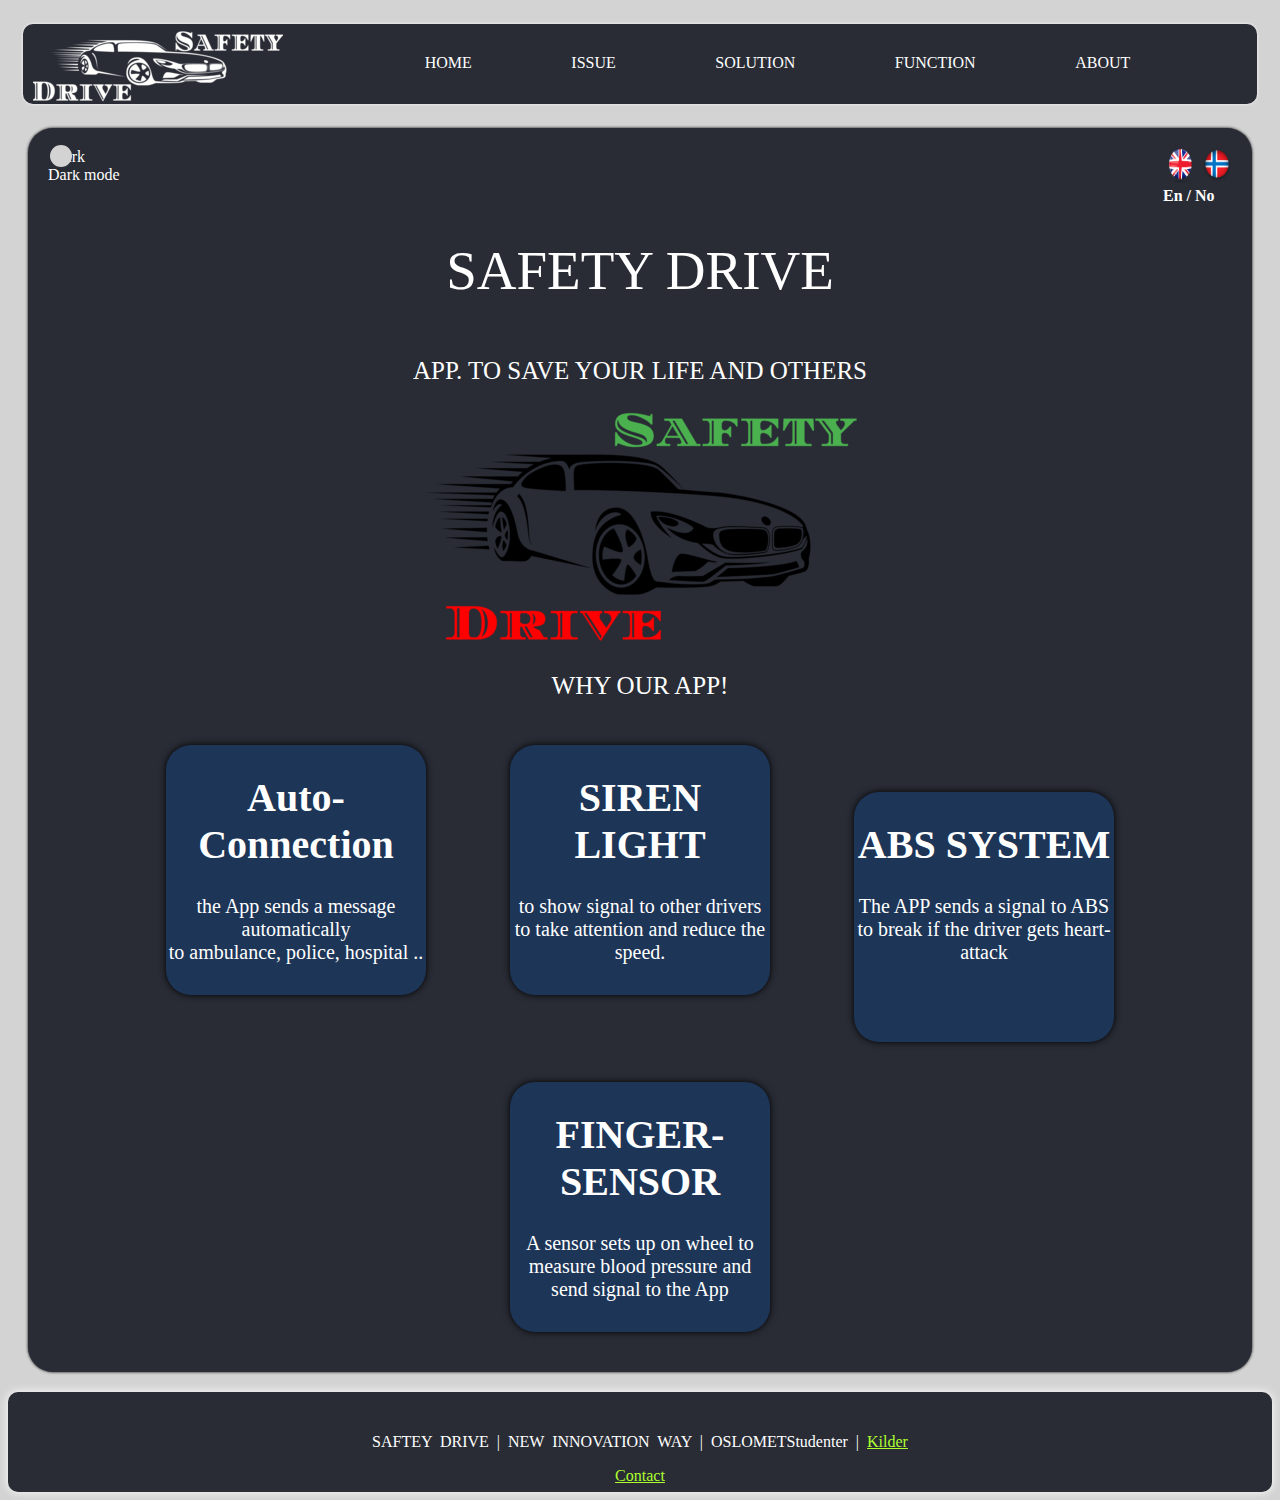
<file: index.html>
<!DOCTYPE html>
<html  lang="en" xmlns="http://www.w3.org/1999/html" xmlns:font-size="http://www.w3.org/1999/xhtml">
<head>
    <meta charset="UTF-8">
    <meta name="viewport" content="width=device-width, initial-scale=1.0">
    <title>SAFETY DRIVE</title>
    <link rel="stylesheet" type="text/css" href="style.css">
</head>

<!--=================body========================-->

<body>
  <header>
      <img src="image/logo3.png" alt="logo" class="logo">

      <div class="bg-div sticky">
          <a href="index.html">
              <img class="logo-img" src="image/logoo.png" alt="logo"  ALT="align box" ALIGN=CENTER>
          </a>
          <nav>

            <ul>

                <li><a href="index.html">HOME</a></li>
                <li><a href="Problemstilling.html">ISSUE</a></li>
                <li><a href="Løsning.html">SOLUTION</a></li>
                <li><a href="Funksjon.html">FUNCTION</a></li>
                <li><a href="OmOss.html">ABOUT</a></li>

              </ul>

            </nav>

        </div>
  </header>

<!--=================mainconten==================--->
<div class="mainContainer">
    <div>
        <section>
            <div class="bottun">
                <a href="index.html"> <img alt="EN.logo"  src="image/English%20flag%20button.png" height="35" width="35"></a>
                <a href="https://wenckelarsson.github.io/final-NO/index.html"><img alt="No logo" src="image/Norsk%20flag%20button.png"  height="35" width="30" alt="Norwegian language"></a>
                <strong>
                    <br>
                    En / No</strong>
            </div>
            <div>
               <input type="checkbox" class="checkbox" id="chk" onclick="colorModeSwitch()" onkeypress="colorModeSwitch()"/>
                <label class="switch" for="chk">
                    <div class="circle"></div>
                    Dark
                </label>
                <title>Dark-mode</title>
                <lable><br>Dark mode</lable>
               </div>
            <article>

                <header>

                    <p class="fontStyle">SAFETY DRIVE</p>
                    <p style="font-size: 25px">APP. TO SAVE YOUR LIFE AND OTHERS</p>
                    <img class="image-post" alt="Sefty drive app on car's screen" src="image/post4.png">
                    <p style="font-size: 25px">WHY OUR APP!</p>
                </header>
                <figure class="smallbox">
                    <h1>Auto-Connection</h1>
                    <p>the App sends a message automatically
                        <br>to ambulance, police, hospital ..
                    </p>
                </figure>
                <figure class="smallbox">
                    <h1>SIREN LIGHT</h1>

                    <p>to show signal to other drivers
                        <br> to take attention and reduce the speed.
                    </p>

                </figure>
                <figure class="smallbox">
                    <h1>ABS SYSTEM</h1>
                    <p>The APP sends a signal to ABS to break if the driver gets heart-attack</p>
                </figure>
                <figure class="smallbox">
                    <h1>FINGER-SENSOR</h1>
                    <p>A sensor sets up on wheel to measure blood pressure and send signal to the App</p>
                </figure>
            </article>
        </section>
    </div>
</div>

<!------------------footer-------------------->
  <footer>
      <p>SAFTEY DRIVE | NEW INNOVATION WAY | OSLOMETStudenter | <a style="color: greenyellow" href=image/final.pdf>Kilder</a></p>
      <article style="text-align: center">
          <a href="OmOss.html" style="color:greenyellow"> <p >Contact</p></a>
      </article>
  </footer>
  <!--=================Script========================-->
  <script>
    function colorModeSwitch () {
      const mode = localStorage['colorMode']
      document.body.classList.toggle('dark-mode', mode)
    }

    const checkbox         = document.querySelector('#chk')
          checkbox.checked = localStorage['colorMode']

    checkbox.addEventListener('change', () => {
      localStorage['colorMode'] = checkbox.checked || ""
      colorModeSwitch()
    })

    colorModeSwitch()
  </script>

</body>
</html>
</file>
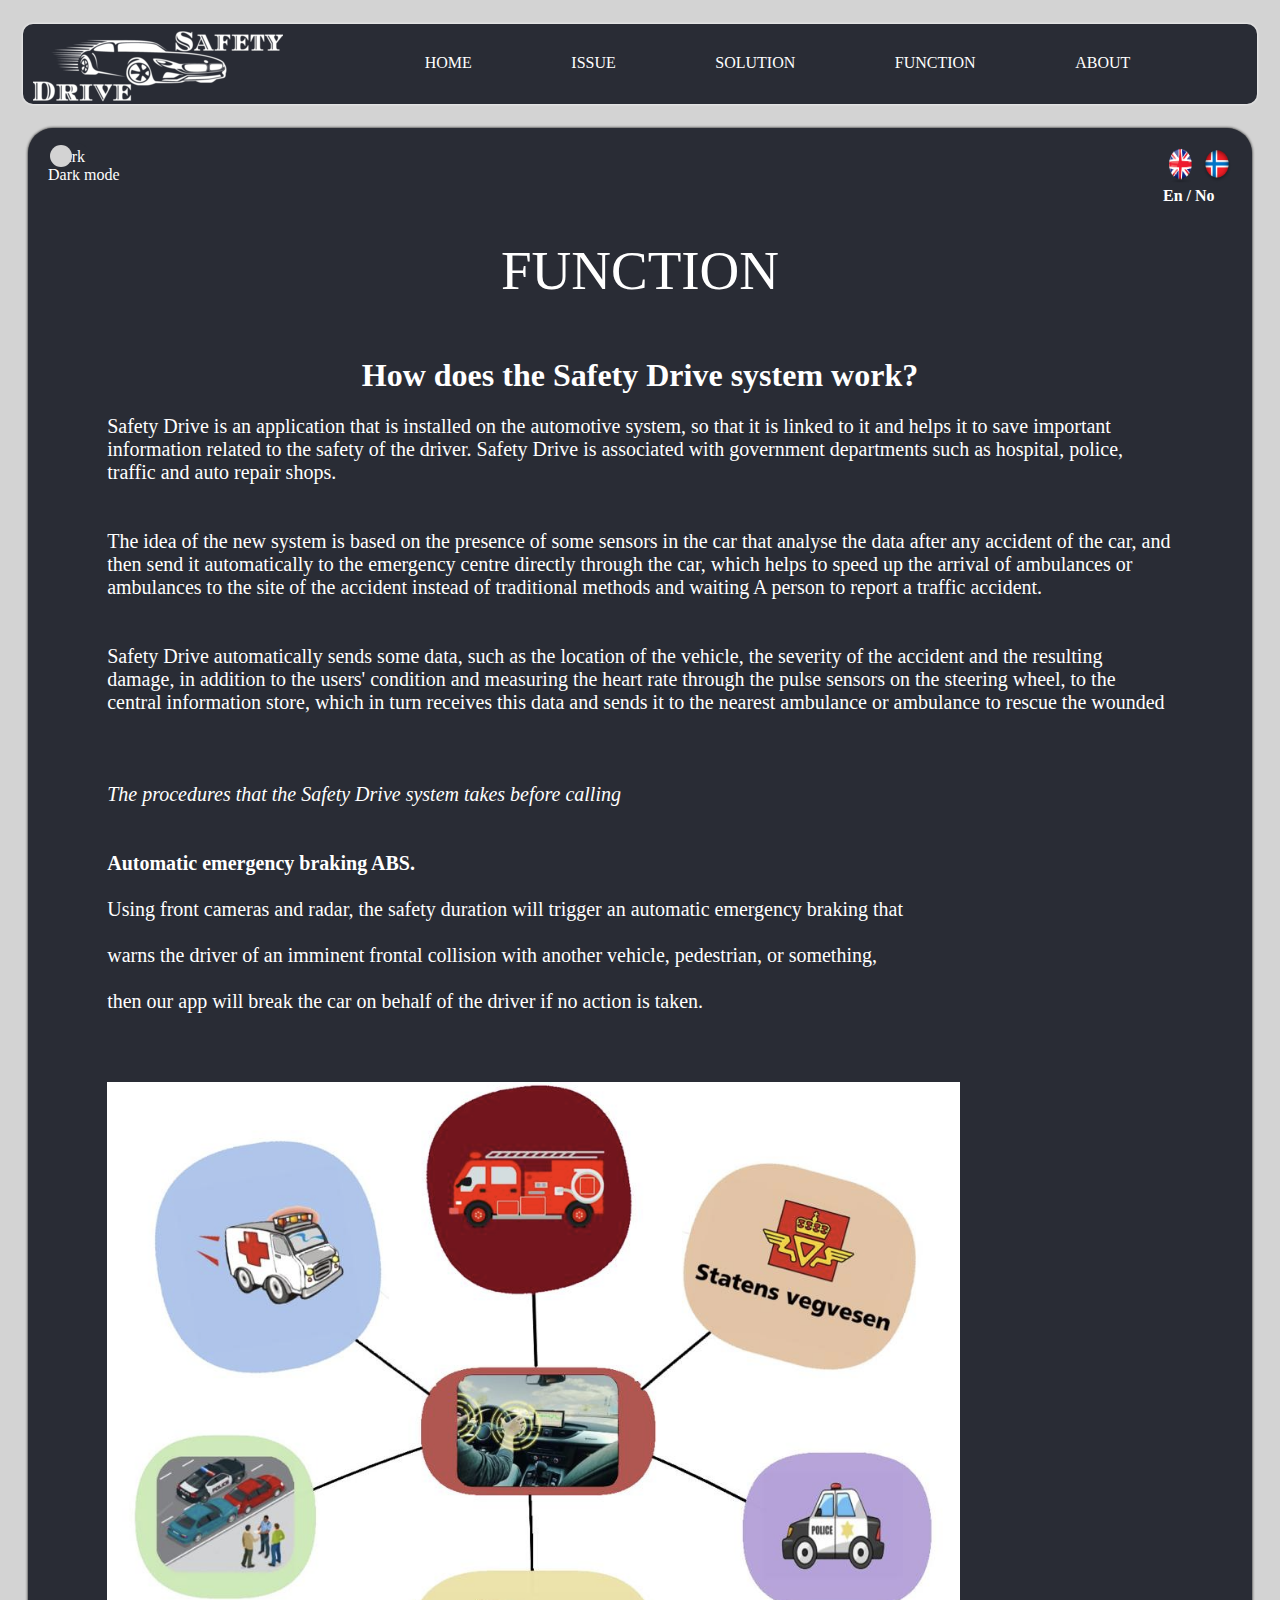
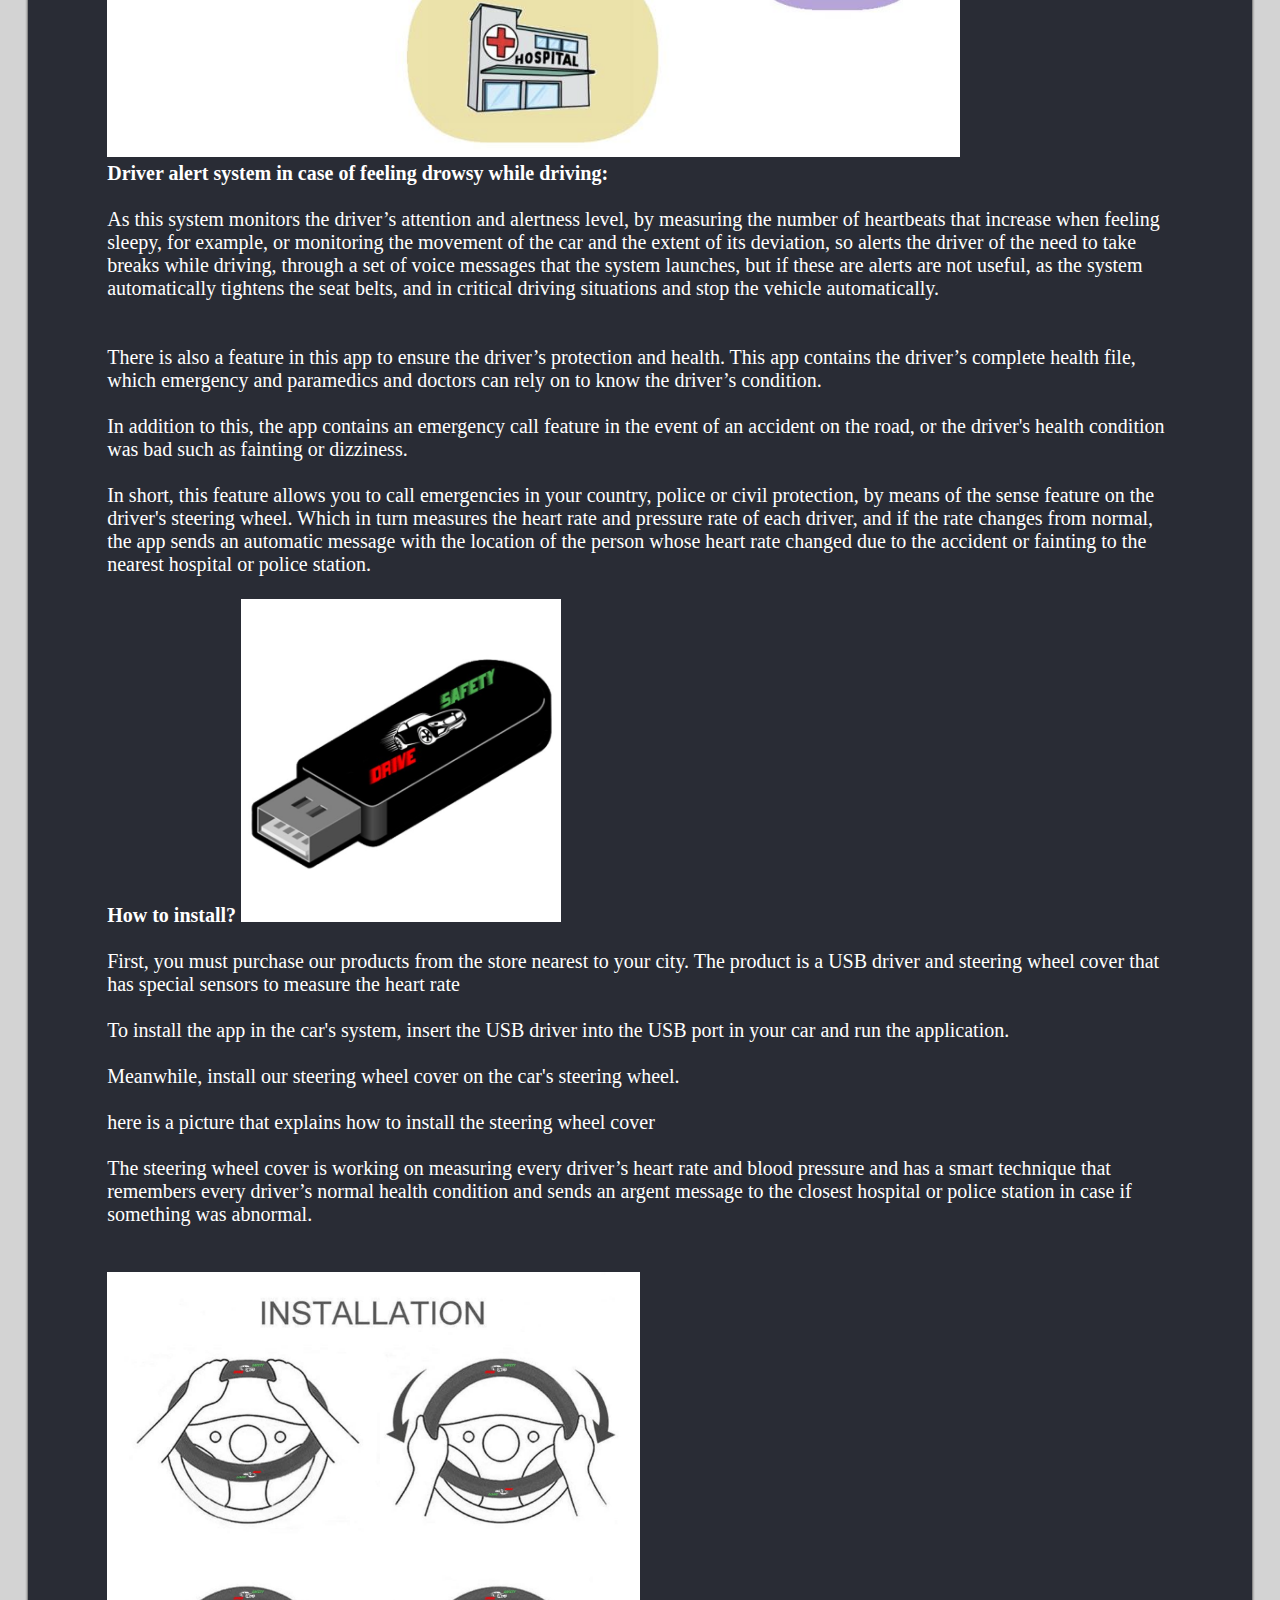
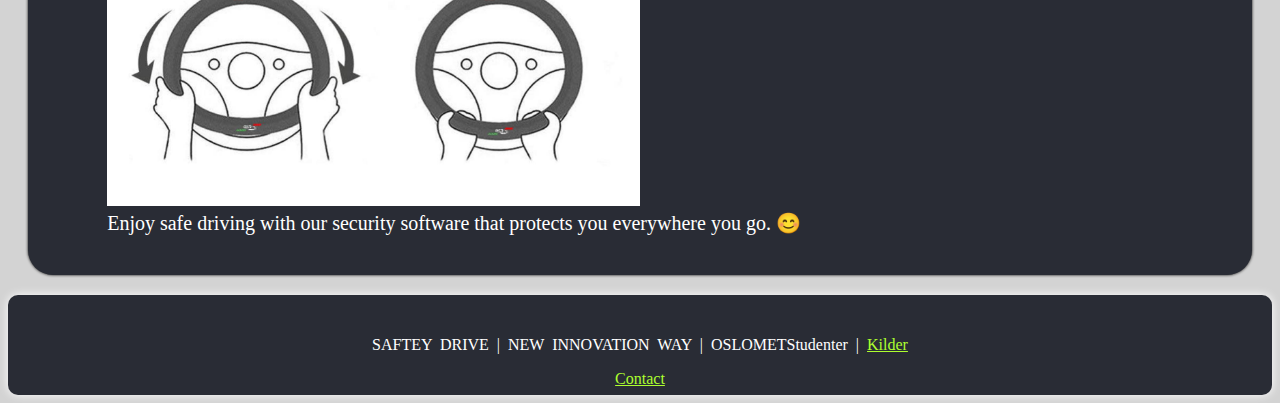
<file: Funksjon.html>
<!DOCTYPE html>
<html lang="en" xmlns="http://www.w3.org/1999/html">
<head>
    <meta charset="UTF-8">
    <meta name="viewport" content="width=device-width, initial-scale=1.0">
    <title>SAFETY DRIVE</title>
    <link rel="stylesheet" type="text/css" href="style.css">
</head>
<!--=================body========================-->
<body>

<header>
    <img src="image/logo3.png" class="logo" alt="logo">

    <div class="bg-div sticky">
        <a href="index.html">
            <img class="logo-img" src="image/logoo.png" alt="logo"  ALT="align box" ALIGN=CENTER>
        </a>
        <nav>
          <ul>
              <li><a href="index.html">HOME</a></li>
              <li><a href="Problemstilling.html">ISSUE</a></li>
              <li><a href="Løsning.html">SOLUTION</a></li>
              <li><a href="Funksjon.html">FUNCTION</a></li>
              <li><a href="OmOss.html">ABOUT</a></li>
            </ul>
          </nav>
      </div>
</header>

<!--=================mainconten==================--->
<div class="mainContainer">
    <div>
        <section>
            <div class="bottun">
                <a href="Funksjon.html"> <img alt="EN.logo"  src="image/English%20flag%20button.png" height="35" width="35" alt="English"></a>
                <a href="https://wenckelarsson.github.io/final-NO/Funksjon.html"><img alt="No.logo" src="image/Norsk%20flag%20button.png"  height="35" width="30" alt="Norwegian language"></a>
                <strong>
                    <br>
                    En / No</strong>
            </div>
            <div>
               <input type="checkbox" class="checkbox" id="chk" onclick="colorModeSwitch()" onkeypress="colorModeSwitch()"/>
                <label class="switch" for="chk">
                    <div class="circle"></div>
                    Dark
                </label>
                <title>Dark-mode</title>
                <lable><br>Dark mode</lable>
               </div>
            <article>
                <header>
                    <p class="fontStyle">FUNCTION</p>
                </header>

                  <h1>How does the Safety Drive system work?</h1>

                <p class="textStyle">
                    Safety Drive is an application that is installed on the automotive system, so that it is linked to
                    it and helps it to save important information related to the safety of the driver.
                    Safety Drive is associated with government departments such as hospital, police, traffic and auto repair shops.
<br><br><br>
                    The idea of the new system is based on the presence of some sensors in the car that analyse the data
                    after any accident of the car, and then send it automatically to the emergency centre directly through
                    the car, which helps to speed up the arrival of ambulances or ambulances to the site of the accident
                    instead of traditional methods and waiting A person to report a traffic accident.
                    <br><br><br>
                    Safety Drive automatically sends some data, such as the location of the vehicle, the severity of the accident and the resulting damage,
                    in addition to the users' condition and measuring the heart rate through the pulse sensors on the steering wheel, to the central information store,
                    which in turn receives this data and sends it to the nearest ambulance or ambulance to rescue the wounded
                    <br><br><br><br>

                <em>The procedures that the Safety Drive system takes before calling</em>

                <br><br><br>

                   <strong>Automatic emergency braking ABS.</strong>
                <br>
                    <br>
                    Using front cameras and radar, the safety duration will trigger an automatic emergency braking that
                    <br><br>
                    warns the driver of an imminent frontal collision with another vehicle, pedestrian, or something,
                    <br><br>
                    then our app will break the car on behalf of the driver if no action is taken.
                <br><br><br><br>
                    <img src="image/app.png" width="80%" height="80%" alt=beskrivelse><br>
                   <STRONG>Driver alert system in case of feeling drowsy while driving:</STRONG>
                <br><br>
                    As this system monitors the driver’s attention and alertness level, by measuring the number of
                    heartbeats that increase when feeling sleepy, for example, or monitoring the movement of the car
                    and the extent of its deviation, so alerts the driver of the need to take breaks while driving,
                    through a set of voice messages that the system launches, but if these are alerts are not useful,
                    as the system automatically tightens the seat belts, and in critical driving situations and stop the
                    vehicle automatically.
                <br><br><br>

                    There is also a feature in this app to ensure the driver’s protection and health.
                    This app contains the driver’s complete health file, which emergency and paramedics and doctors can
                    rely on to know the driver’s condition.
                <br><br>
                    In addition to this, the app contains an emergency call feature in the event of an accident on the road,
                    or the driver's health condition was bad such as fainting or dizziness.
                <br><br>
                    In short, this feature allows you to call emergencies in your country, police or civil protection,
                    by means of the sense feature on the driver's steering wheel. Which in turn measures the heart rate
                    and pressure rate of each driver, and if the rate changes from normal, the app sends an automatic
                    message with the location of the person whose heart rate changed due to the accident or fainting to
                    the nearest hospital or police station.
                <br><br>
                <strong>How to install?</strong>
                    <img src="image/USB-APP.jpg" width="30%" height="30%" alt="USB">

                <br><br>
                    First, you must purchase our products from the store nearest to your city. The product is a USB driver
                    and steering wheel cover that has special sensors to measure the heart rate
                <br><br>
                    To install the app in the car's system, insert the USB driver into the USB port in your car and run the application.
                <br><br>
                    Meanwhile, install our steering wheel cover on the car's steering wheel.
                <br><br>


                    here is a picture that explains how to install the steering wheel cover
                <br><br>
                    The steering wheel cover is working on measuring every driver’s heart rate and blood pressure and has
                    a smart technique that remembers every driver’s normal health condition and sends an argent message
                    to the closest hospital or police station in case if something was abnormal.
                <br><br><br>
                <img src="image/instalation.jpg" width="50%" height="30%" alt="instalation">
                    <br>
                    Enjoy safe driving with our security software that protects you everywhere you go.
                    <span ='font-size:100px;'>&#128522;</span>
                </p>

            </article>
        </section>
    </div>
</div>

<!------------------footer-------------------->
<footer>
    <p>SAFTEY DRIVE | NEW INNOVATION WAY | OSLOMETStudenter | <a style="color: greenyellow" href=image/final.pdf>Kilder</a></p>
    <article style="text-align: center">
        <a href="OmOss.html" style="color:greenyellow"> <p >Contact</p></a>
    </article>
</footer>
<!--=================Script========================-->
<script>
  function colorModeSwitch () {
    const mode = localStorage['colorMode']
    document.body.classList.toggle('dark-mode', mode)
  }

  const checkbox         = document.querySelector('#chk')
        checkbox.checked = localStorage['colorMode']

  checkbox.addEventListener('change', () => {
    localStorage['colorMode'] = checkbox.checked || ""
    colorModeSwitch()
  })

  colorModeSwitch()
</script>

</body>
</html>
</file>
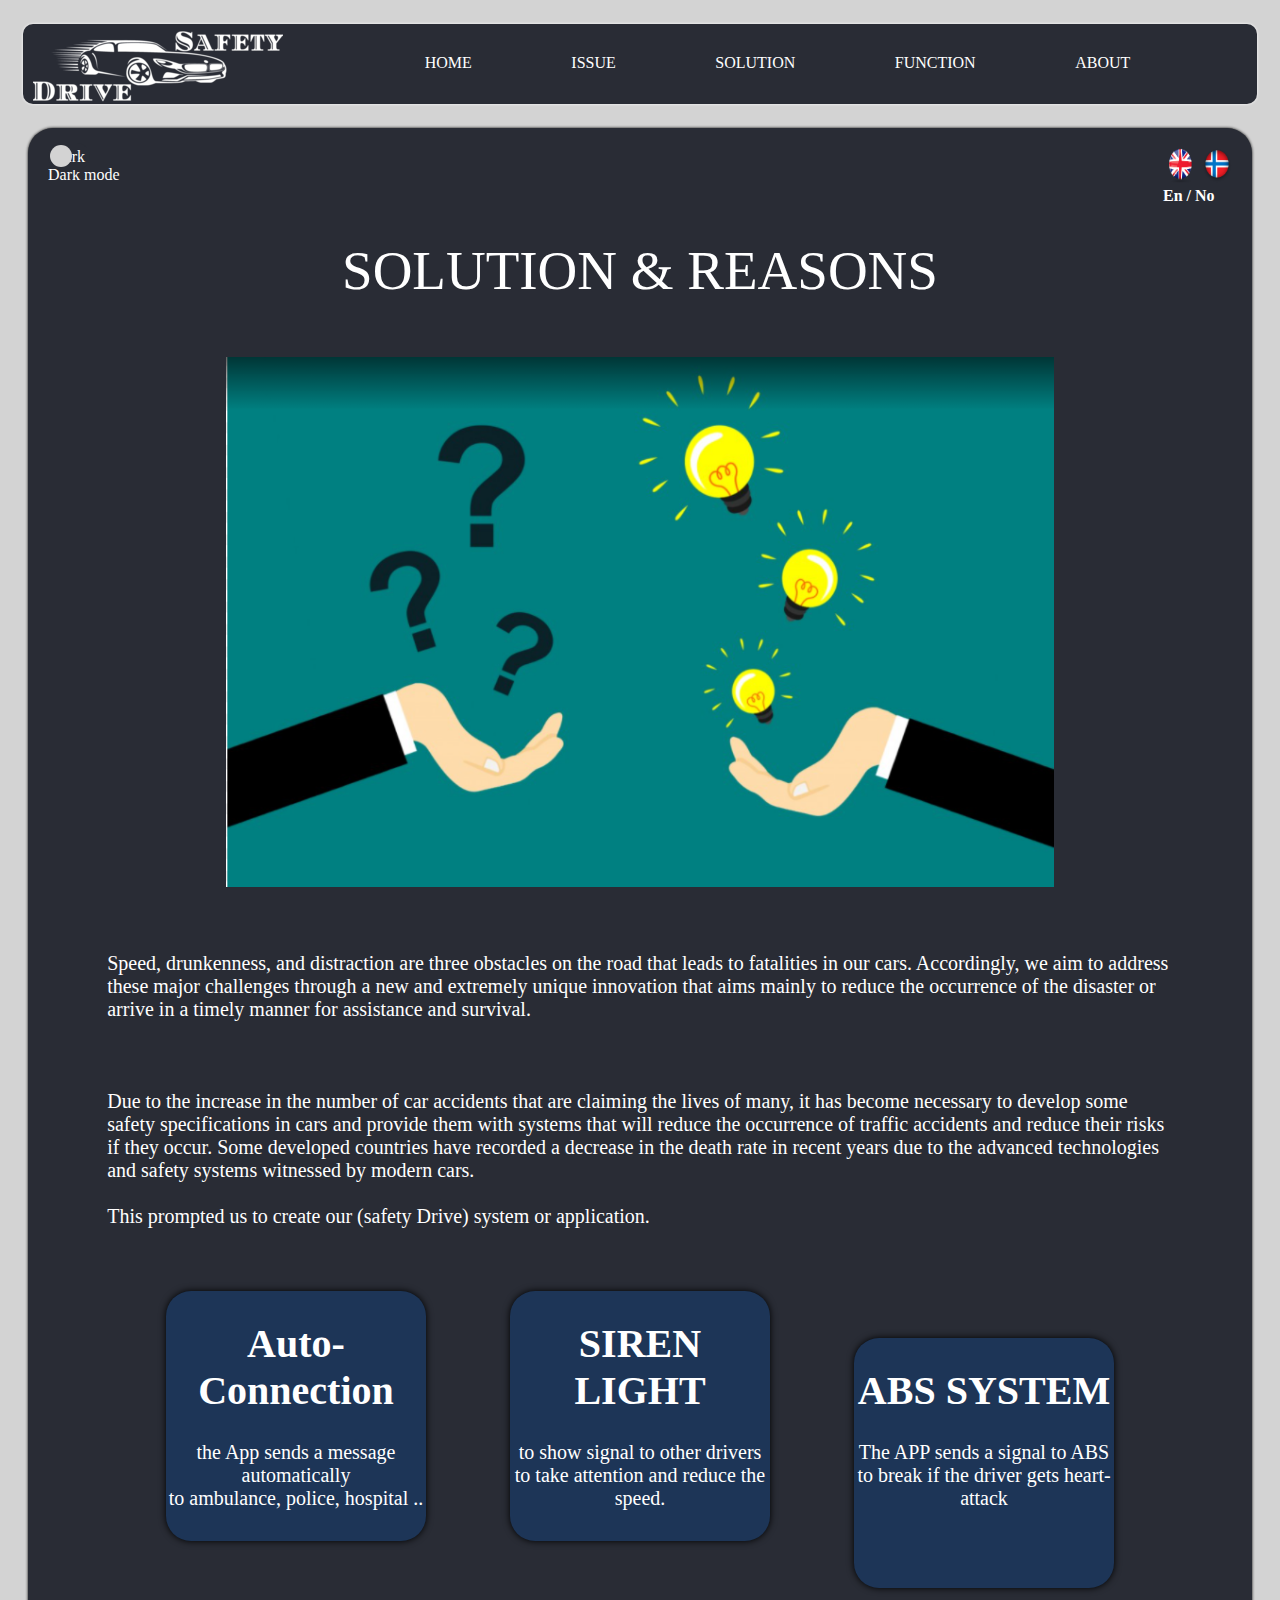
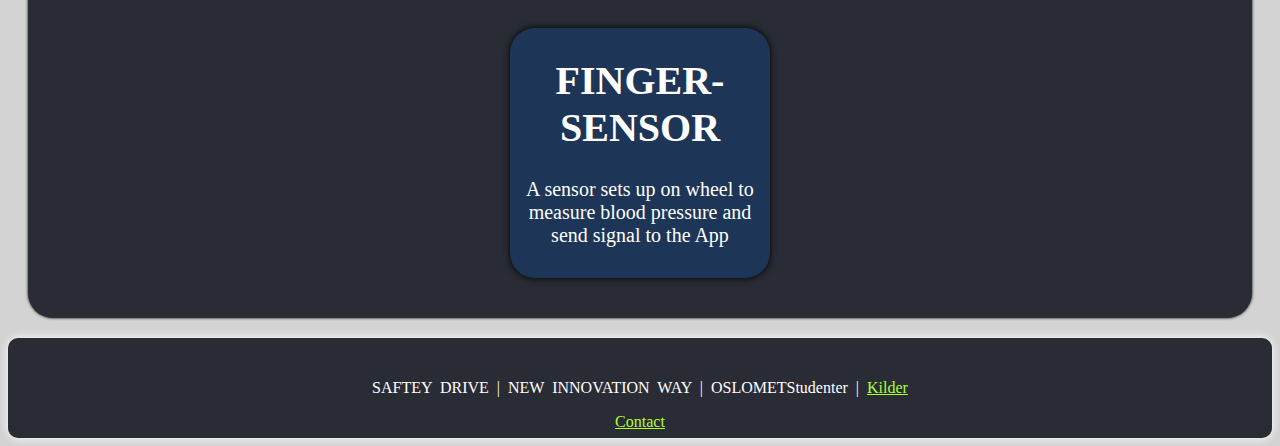
<file: Løsning.html>
<!DOCTYPE html>
<html lang="en" xmlns="http://www.w3.org/1999/html">
<head>
    <meta charset="UTF-8">
    <meta name="viewport" content="width=device-width, initial-scale=1.0">
    <title>SAFETY DRIVE</title>
    <link rel="stylesheet" type="text/css" href="style.css">
</head>
<!--=================body========================-->
<body>
<head1>
    <img src="image/logo3.png" class="logo" alt="logo">

    <div class="bg-div sticky">
        <a href="index.html">
            <img class="logo-img" src="image/logoo.png" alt="logo"  ALT="align box" ALIGN=CENTER>
        </a>
        <nav>
            <ul>
                <li><a href="index.html">HOME</a></li>
                <li><a href="Problemstilling.html">ISSUE</a></li>
                <li><a href="Løsning.html">SOLUTION</a></li>
                <li><a href="Funksjon.html">FUNCTION</a></li>
                <li><a href="OmOss.html">ABOUT</a></li>
            </ul>
        </nav>
    </div>
</head1>
<!--=================mainconten==================--->
<div class="mainContainer">
    <div>
        <section>
            <div class="bottun">
                <a href="Løsning.html"> <img alt="EN.logo"   src="image/English%20flag%20button.png" height="35" width="35" alt="English"></a>
                <a href="https://wenckelarsson.github.io/final-NO/L%C3%B8sning.html"><img alt="No.logo" src="image/Norsk%20flag%20button.png"  height="35" width="30" alt="Norwegian language"></a>
                <strong>
                    <br>
                    En / No</strong>
            </div>
            <div>
               <input type="checkbox" class="checkbox" id="chk" onclick="colorModeSwitch()" onkeypress="colorModeSwitch()"/>
                <label class="switch" for="chk">
                    <div class="circle"></div>
                    Dark
                </label>
                <title>Dark-mode</title>
                <lable><br>Dark mode</lable>
               </div>
            <article>
                <header>
                    <p class="fontStyle">SOLUTION & REASONS</p>
                </header>
                <img src="image/løsning.png" alt="løsning" width="70%"><br><br>
                <p class="textStyle">
                    <br>
                    Speed, drunkenness, and distraction are three obstacles on the road that leads to fatalities in our cars.
                    Accordingly, we aim to address these major challenges through a new and extremely unique innovation
                    that aims mainly to reduce the occurrence of the disaster or arrive in a timely manner for assistance
                    and survival.
                    <br><br><br><br>


                    Due to the increase in the number of car accidents that are claiming the lives of many, it has become
                    necessary to develop some safety specifications in cars and provide them with systems that will
                    reduce the occurrence of traffic accidents and reduce their risks if they occur. Some developed
                    countries have recorded a decrease in the death rate in recent years due to the advanced technologies
                    and safety systems witnessed by modern cars.
                    <br><br>
                    This prompted us to create our (safety Drive) system or application.
                    <br>
                    <br>
                </p>

                <figure class="smallbox">
                    <h1>Auto-Connection</h1>
                    <p>the App sends a message automatically
                        <br>to ambulance, police, hospital ..
                    </p>
                </figure>
                <figure class="smallbox">
                    <h1>SIREN LIGHT</h1>

                    <p>to show signal to other drivers
                        <br> to take attention and reduce the speed.
                    </p>

                </figure>
                <figure class="smallbox">
                    <h1>ABS SYSTEM</h1>
                    <p>The APP sends a signal to ABS to break if the driver gets heart-attack</p>
                </figure>
                <figure class="smallbox">
                    <h1>FINGER-SENSOR</h1>
                    <p>A sensor sets up on wheel to measure blood pressure and send signal to the App</p>
                </figure>
            </article>
        </section>
    </div>
</div>

<!------------------footer-------------------->
<footer>
    <p>SAFTEY DRIVE | NEW INNOVATION WAY | OSLOMETStudenter | <a style="color: greenyellow" href=image/final.pdf>Kilder</a></p>
    <article style="text-align: center">
        <a href="OmOss.html" style="color:greenyellow"> <p >Contact</p></a>
    </article>
</footer>
<!--=================Script========================-->
<script>
  function colorModeSwitch () {
    const mode = localStorage['colorMode']
    document.body.classList.toggle('dark-mode', mode)
  }

  const checkbox         = document.querySelector('#chk')
        checkbox.checked = localStorage['colorMode']

  checkbox.addEventListener('change', () => {
    localStorage['colorMode'] = checkbox.checked || ""
    colorModeSwitch()
  })

  colorModeSwitch()
</script>

</body>
</html>
</file>
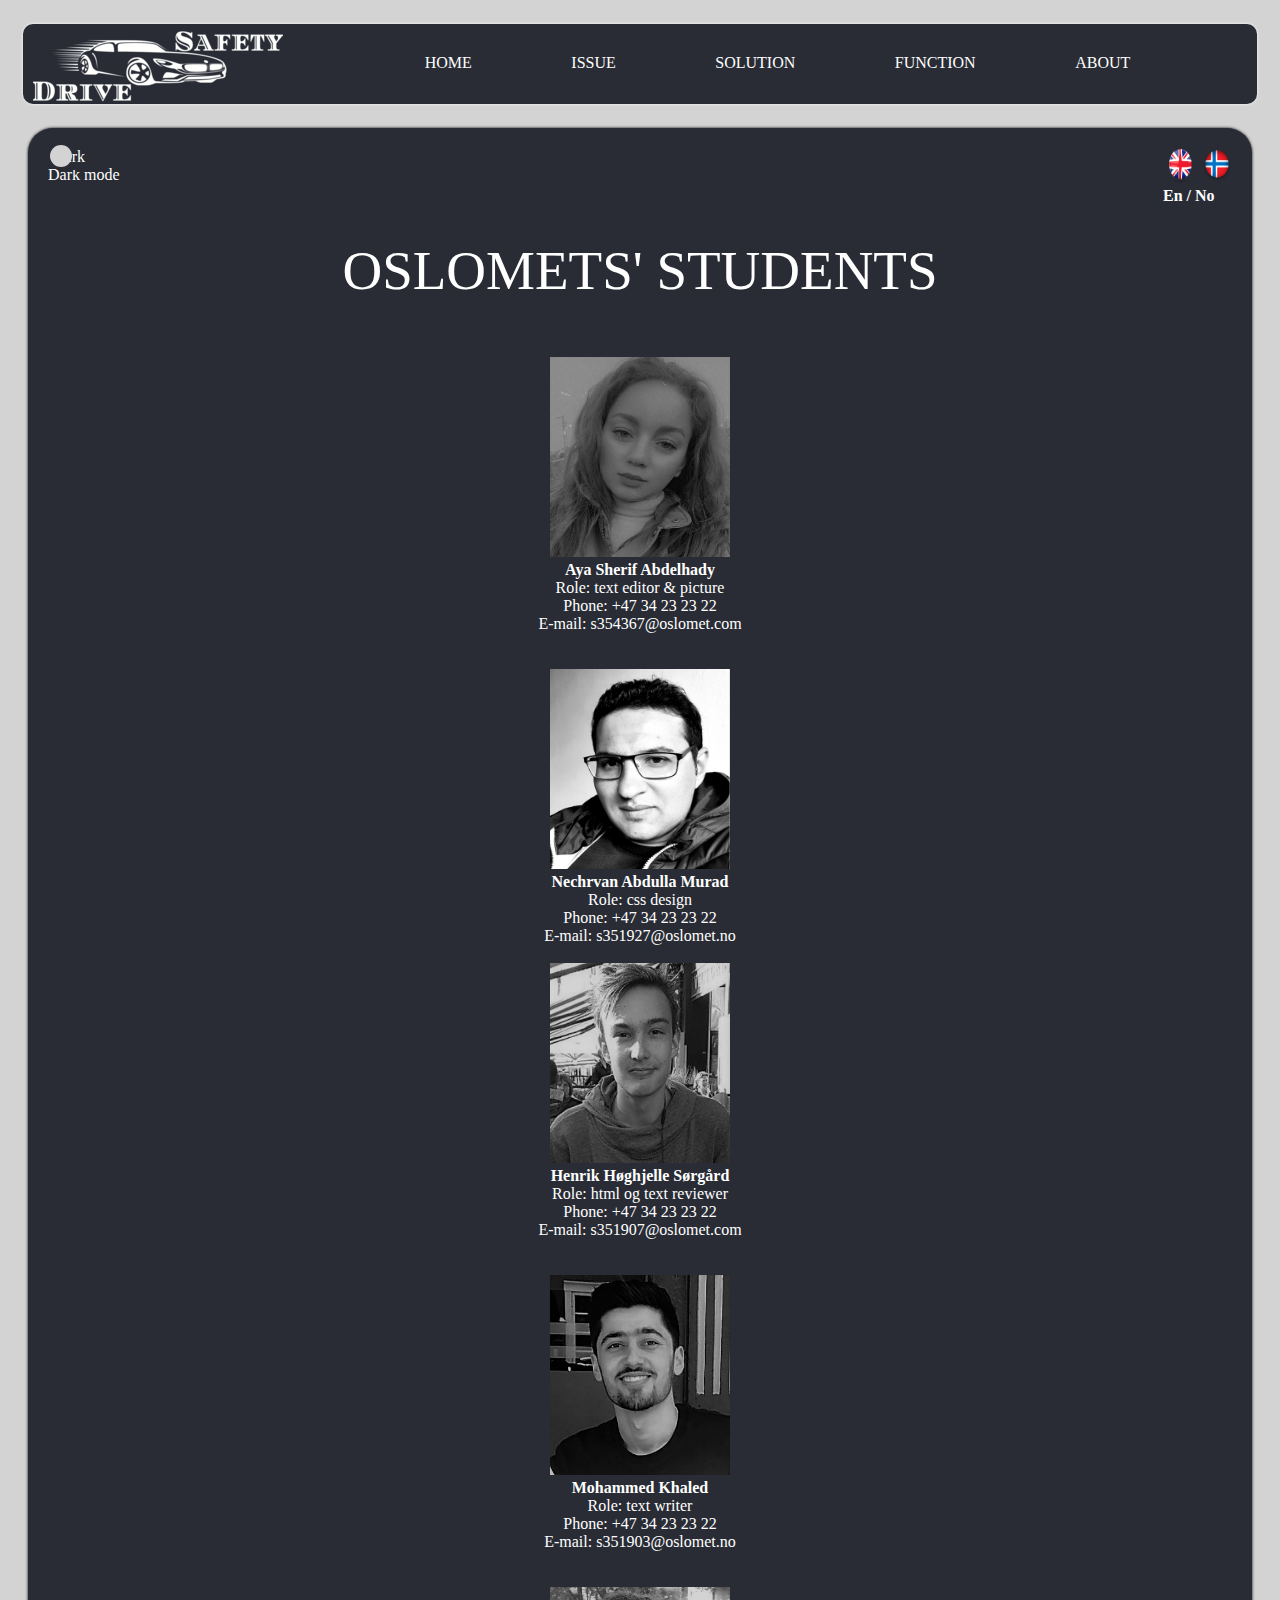
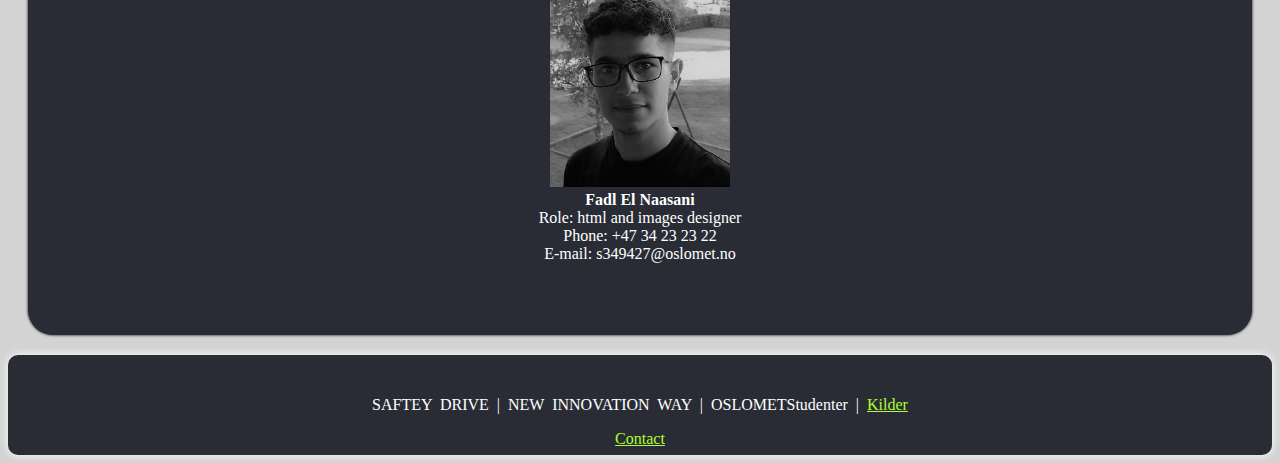
<file: OmOss.html>
<!DOCTYPE html>
<html lang="en" xmlns="http://www.w3.org/1999/html">
<head>
    <meta charset="UTF-8">
    <meta name="viewport" content="width=device-width, initial-scale=1.0">
    <title>SAFETY DRIVE</title>
    <link rel="stylesheet" type="text/css" href="style.css">
</head>

<!--=================body========================-->
<body>
  <header>
      <img src="image/logo3.png" class="logo" alt="logo">

      <div class="bg-div sticky">
          <a href="index.html">
              <img class="logo-img" src="image/logoo.png" alt="logo"  ALT="align box" ALIGN=CENTER>
          </a>
          <nav>
            <ul>
                <li><a href="index.html">HOME</a></li>
                <li><a href="Problemstilling.html">ISSUE</a></li>
                <li><a href="Løsning.html">SOLUTION</a></li>
                <li><a href="Funksjon.html">FUNCTION</a></li>
                <li><a href="OmOss.html">ABOUT</a></li>
              </ul>
            </nav>
        </div>
  </header>

<!--=================mainconten==================--->
<div class="mainContainer">
    <div>
        <section>
            <div class="bottun">
                <a href="OmOss.html"> <img src="image/English%20flag%20button.png" alt="språk" height="35" width="35" alt="English"></a>
                <a href="https://wenckelarsson.github.io/final-NO/OmOss.html"><img alt="En.logo" src="image/Norsk%20flag%20button.png" alt="språk"  height="35" width="30"></a>
                <strong>
                    <br>
                    En / No</strong>
            </div>
            <div>
               <input type="checkbox" class="checkbox" id="chk" onclick="colorModeSwitch()" onkeypress="colorModeSwitch()"/>
                <label class="switch" for="chk">
                    <div class="circle"></div>
                    Dark
                </label>
                <title>Dark-mode</title>
                <lable><br>Dark mode</lable>
               </div>
            <article>
                <header>
                    <p class="fontStyle">OSLOMETS' STUDENTS</p>
                </header>
                <article>
                    <p>
                        <img class="img-about" src="image/aya.png" alt="Om Oss" height="200px" width="180px"><br>
                        <strong>Aya Sherif Abdelhady </strong> <br>
                        Role: text editor & picture <br>
                        Phone: +47 34 23 23 22 <br>
                        E-mail: s354367@oslomet.com <br> <br> <br>
                        <img class="img-about" src="image/ciwan.png" alt="Om Oss" height="200px" width="180px"><br>
                        <strong>Nechrvan Abdulla Murad </strong> <br>
                        Role: css design <br>
                        Phone: +47 34 23 23 22 <br>
                        E-mail: s351927@oslomet.no <br> <br>
                        <img class="img-about" src="image/Henrik.png" alt="Om Oss"  height="200px" width="180px"><br>
                        <strong>Henrik Høghjelle Sørgård </strong> <br>
                        Role: html og text reviewer <br>
                        Phone: +47 34 23 23 22 <br>
                        E-mail: s351907@oslomet.com <br> <br> <br>
                        <img class="img-about" src="image/mohamma.png" alt="Om Oss"  height="200px" width="180px"><br>
                        <strong>Mohammed Khaled </strong> <br>
                        Role: text writer <br>
                        Phone: +47 34 23 23 22 <br>
                        E-mail: s351903@oslomet.no <br> <br> <br>
                        <img class="img-about" src="image/fadl.png" height="200px" alt="Om Oss"  width="180px"><br>
                        <strong>Fadl El Naasani  </strong> <br>
                        Role: html and images designer <br>
                        Phone: +47 34 23 23 22 <br>
                        E-mail: s349427@oslomet.no <br> <br> <br>
                    </p>
                </article>
            </article>
        </section>
    </div>
</div>

<!------------------footer-------------------->
<footer>
    <p>SAFTEY DRIVE | NEW INNOVATION WAY | OSLOMETStudenter | <a style="color: greenyellow" href=image/final.pdf>Kilder</a></p>
    <article style="text-align: center">
        <a href="OmOss.html" style="color:greenyellow"> <p >Contact</p></a>
    </article>
</footer>
<!--=================Script========================-->
<script>
  function colorModeSwitch () {
    const mode = localStorage['colorMode']
    document.body.classList.toggle('dark-mode', mode)
  }

  const checkbox         = document.querySelector('#chk')
        checkbox.checked = localStorage['colorMode']

  checkbox.addEventListener('change', () => {
    localStorage['colorMode'] = checkbox.checked || ""
    colorModeSwitch()
  })

  colorModeSwitch()
</script>

</body>
</html>
</file>
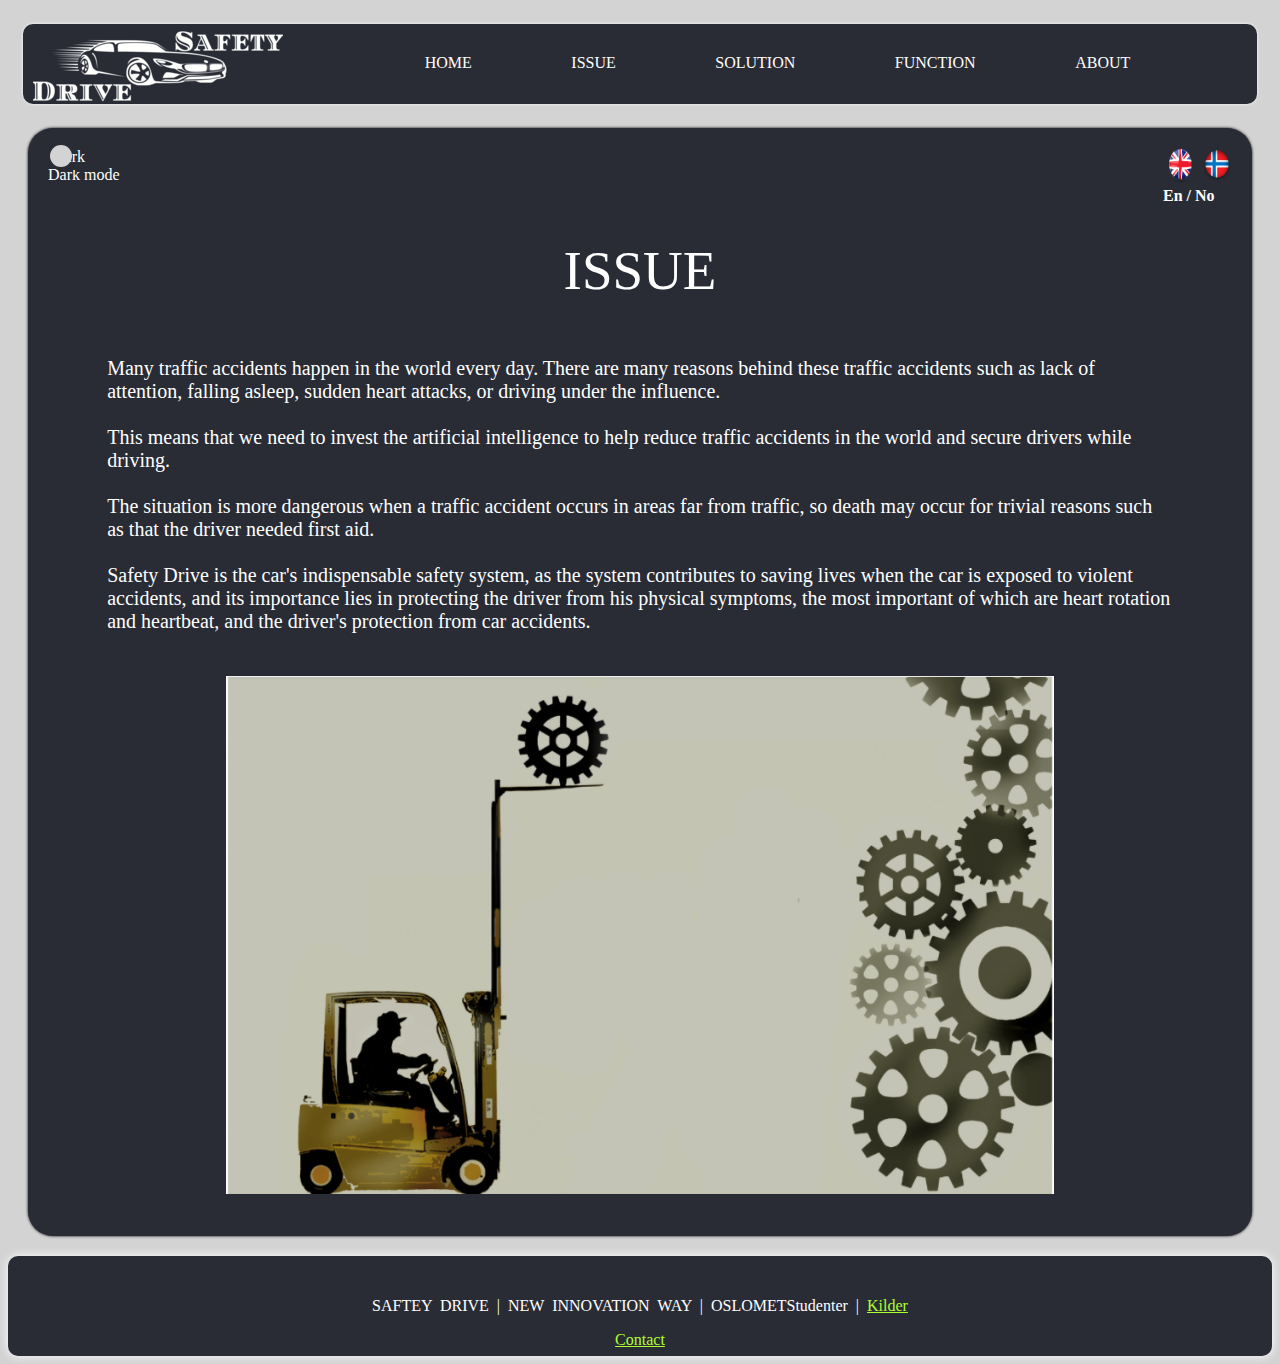
<file: Problemstilling.html>
<!DOCTYPE html>
<html lang="en" xmlns="http://www.w3.org/1999/html">
<head>
    <meta charset="UTF-8">
    <meta name="viewport" content="width=device-width, initial-scale=1.0">
    <title>SAFETY DRIVE</title>
    <link rel="stylesheet" type="text/css" href="style.css">
</head>

<!--=================body========================-->
<body>
  <header>
      <img src="image/logo3.png" class="logo" alt="logo">

      <div class="bg-div sticky">
          <a href="index.html">
              <img class="logo-img" src="image/logoo.png" alt="logo"  ALT="align box" ALIGN=CENTER>
          </a>
          <nav>
            <ul>
                <li><a href="index.html">HOME</a></li>
                <li><a href="Problemstilling.html">ISSUE</a></li>
                <li><a href="Løsning.html">SOLUTION</a></li>
                <li><a href="Funksjon.html">FUNCTION</a></li>
                <li><a href="OmOss.html">ABOUT</a></li>
              </ul>
            </nav>
        </div>
  </header>
<!--=================mainconten==================--->
<div class="mainContainer">
    <div>
        <section>
            <div class="bottun">
                <a href="Problemstilling.html"> <img alt="EN.logo"  src="image/English%20flag%20button.png" height="35" width="35" alt="English"></a>
                <a href="https://wenckelarsson.github.io/final-NO/Problemstilling.html"><img alt="No.logo" src="image/Norsk%20flag%20button.png"  height="35" width="30" alt="Norwegian language"></a>
                <strong>
                    <br>
                    En / No</strong>
            </div>
            <div>
               <input type="checkbox" class="checkbox" id="chk" onclick="colorModeSwitch()" onkeypress="colorModeSwitch()"/>
                <label class="switch" for="chk">
                    <div class="circle"></div>
                    Dark
                </label>
                <title>Dark-mode</title>
                <lable><br>Dark mode</lable>
               </div>
            <article>
                <header>
                    <p class="fontStyle">ISSUE</p>
                </header>

                <p class="textStyle">
                    Many traffic accidents happen in the world every day. There are many reasons behind
                    these traffic accidents such as lack of attention,
                    falling asleep, sudden heart attacks, or driving under the influence.
                    <br>
                    <br>
                    This means that we need to invest the artificial intelligence to help reduce
                    traffic accidents in the world and secure drivers while driving.
                    <br>
                    <br>
                    The situation is more dangerous when a traffic accident occurs in areas far from traffic,
                    so death may occur for trivial reasons such as that the driver needed first aid.
                    <br>
                    <br>
                    Safety Drive is the car's indispensable safety system, as the system contributes to saving lives
                    when the car is exposed to violent accidents, and its importance lies in protecting the driver from
                    his physical symptoms, the most important of which are heart rotation and heartbeat,
                    and the driver's protection from car accidents.
                    <br>
                    <br>
                </p>
                <img src="image/problem.png" alt="problemstilling" width="70%"> <br><br>
            </article>
        </section>
    </div>
</div>

<!------------------footer-------------------->
  <footer>
      <p>SAFTEY DRIVE | NEW INNOVATION WAY | OSLOMETStudenter | <a style="color: greenyellow" href=image/final.pdf>Kilder</a></p>
      <article style="text-align: center">
          <a href="OmOss.html" style="color:greenyellow"> <p >Contact</p></a>
      </article>
  </footer>
  <!--=================Script========================-->
  <script>
    function colorModeSwitch () {
      const mode = localStorage['colorMode']
      document.body.classList.toggle('dark-mode', mode)
    }

    const checkbox         = document.querySelector('#chk')
          checkbox.checked = localStorage['colorMode']

    checkbox.addEventListener('change', () => {
      localStorage['colorMode'] = checkbox.checked || ""
      colorModeSwitch()
    })

    colorModeSwitch()
  </script>

</body>
</html>
</file>
<file: style.css>
body{
  background-color: lightgray;
  background-repeat: no-repeat;
  background-attachment: fixed;
  background-size: 100% 100%;
}
.logo{
   padding-left: 40%;
   display: none;
    filter: contrast(200%);
}
nav{
    background-color: darkslategrey;
    height: 80px;
    box-shadow: white 0 0 3px 0;
    border-radius: 10px;
    margin-left: 15px;
    margin-right: 15PX;
}
nav ul{
    text-align: center;
    padding-top: 30px;
    color: white;

}
nav ul li{
display: inline;
    padding: 4%;
    padding-top: 30px;
    padding-bottom: 30px;
}
nav ul li a{
    text-decoration: none;
    color: white;
}
nav ul li:hover{
    background: orangered;
    height: 5px;
    box-shadow: white 0 0 7px 0;
}

.logo-img{
    float: left;
    position: relative;
    margin: 20px 15px 15px 15px;
    margin-left: 25px;
}

.bg-div{
   overflow: hidden;
}

.mainContainer{

    box-shadow: black 0 0 3px 0;
    border-radius: 25px;
    background-color: white;
    margin: 20px;
    padding: 20px;
    margin-top: 10px;

}
article{
    text-align: center;
}
article figure{
    padding: 2px;
    text-align: center;
}
.smallbox{
    width: 260px;
    height: 250px;
    box-shadow: black 0 0 7px 0;
    border: black 2px;
    border-radius: 25px;
    background-color: lightblue;
    display: inline-block;
    text-align: center;
    font-size: 20px;
}
footer{
    height: 100px;
    text-align: center;
    background-color: darkslategrey;
    color: white;
    box-shadow: white 0 0 10px 0;
    padding-top: 25px;
    word-spacing: 4px;
    border-radius: 10px;
}
.fontStyle {
    font-family: Algerian;
    font-size: 55px;

}
.textStyle{
    font-size: 20px;
    text-align: left;
    padding-left: 5%;
    padding-right: 5%;

}

/*------------------------Darkmode------------------*/

.dark-mode {
    background: lightgray;
    color: white;
}

.dark-mode .mainContainer {
    background: #292C35;
}
.dark-mode nav {
    background: #292C35;
}
.dark-mode footer {
    background: #292C35;
}

.dark-mode .smallbox {
    background: #1d3557;
}

.bottun{
    float: right;
}

/*------------------------Darkmode button------------------*/
* {
	box-sizing: border-box;
}

.checkbox {
	opacity: 0;
	position: absolute;
}

.switch {
	background-color: #292C35;
	border-radius: 50px;
	padding: 5px;
	position: relative;
	height: 26px;
	width: 70px;
}

.switch .circle {
	background-color: lightgray;
	border-radius: 50%;
	position: absolute;
	top: 2px;
	left: 2px;
	height: 22px;
	width: 22px;
	transform: translateX(0px);
	transition: transform 0.3s linear;
}

.checkbox:checked + .switch .circle {
	transform: translateX(45px);
}
.checkbox:checked + .switch {
  background-color: white;
  transition: background 0.3s linear;
}

/*--------------------------------REPOSNIVE---------------------*/
@media screen and (max-width: 1172px) {
  .logo-img {
    display: none;
  }
  .logo {
    display: block;
  }
}

@media screen and (max-width: 650px) {
    .logo{
        padding-left: 30%;
    }
    nav ul{
        font-size: 14px;
    }

}

@media screen and (max-width: 560px) {
    nav {
        height: 300px;
        width: 93%;
        margin-left: 4%;
    }

    nav ul li {
        display: block;
        text-align: center;
        padding: 3.75%;
    }

    nav ul {
        padding-left: 0px;
    }

    footer {
      height: 130px;
	padding-left: 10%;
      padding-right: 10%;
    }

.image-post{
    width: 375px;

}
.fontStyle{
    font-size: 38px;
}
}
@media screen and (max-width: 450px){
    .image-post{
        width: 300px;

    }
}
@media screen and (max-width: 406px){

    .logo{
        padding-left: 20%;
        width: 200px;
        height: 70%;
    }
    .fontStyle{
        font-size: 26px;
    }
    .smallbox{
        width:170px;
        height: max-content;
    }
    nav ul li{
        padding: 5.5%;
    }
    footer{
        font-size: 12px;
    }
    .image-post{
        width:80%;

    }
}
@media screen and (max-width: 300px){
    .smallbox{
        width: 100px;
        height: max-content;
        padding: 0;
        font-size: 14px;

    }
    nav ul li{
        padding: 7.25%;
    }
.fontStyle{
    font-size: 20px;
}
}
@media screen and (max-width: 250px){
    .img-about{
        width: 90%;
        height: 50%;
    }
}
@media screen and (max-width: 250px){
    .logo{
        width: 70%;
    }
    nav ul{
        font-size: 60%;
    }
    nav{
        alignment: center;
    }
    .fontStyle{
        font-size: 14px;
    }
    .smallbox{
    margin-left: 0;
     }
}

@media screen and (max-width: 160px){
    footer{
        width: max-content;
    }
}
</file>
